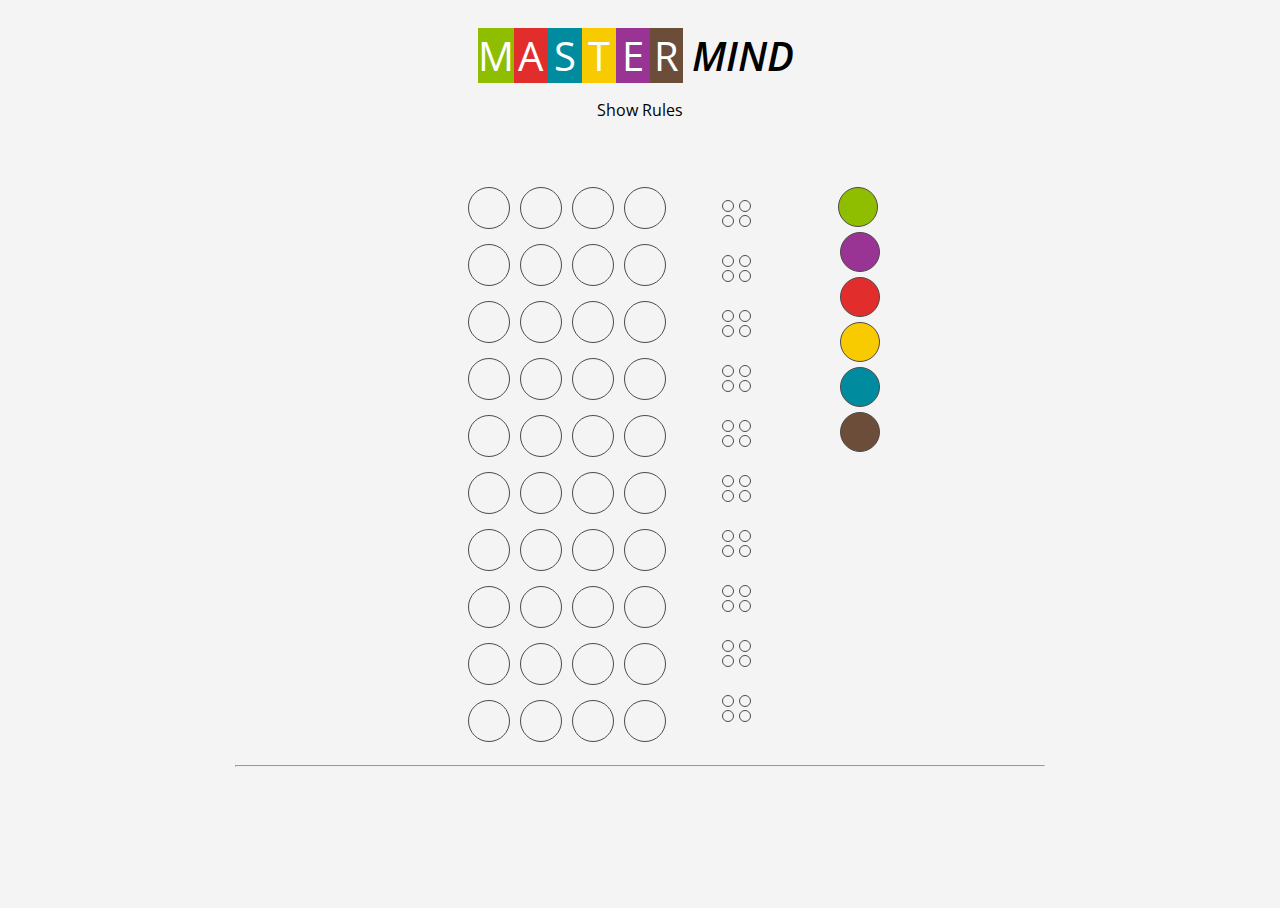
<file: Training/MasterMind/index.html>
<!DOCTYPE html>
<html>
    <head>
        <title>Master Mind</title> 
        <link href='https://fonts.googleapis.com/css?family=Open+Sans:400,400italic,800,800italic' rel='stylesheet' type='text/css'>
        <link rel="stylesheet" href="css/styles.css">      
        <script src="https://ajax.googleapis.com/ajax/libs/jquery/1.7.1/jquery.min.js" type="text/javascript"></script>

    </head>
    <body>
        
        <div class="wrapper">
            <header>
                <div class="master-container">
                  <div class="item1">M</div>
                  <div class="item2">A</div>
                  <div class="item3">S</div>
                  <div class="item4">T</div>
                  <div class="item5">E</div>
                  <div class="item6">R</div>
                  <div id="mind-head">MIND</div>
                </div>
              <p id="rules-show-btn" onclick="showRules()">Show Rules</p>
              <p id="rules-hide-btn" onclick="hideRules()">Hide Rules</p>
              <div id="instructions">
                Try to guess the pattern, in both order and color, within ten turns. After submitting a row, a small black peg is placed for each code peg from the guess which is correct in both color and position. A redish peg indicates the existence of a correct color code peg placed in the wrong position
              </div>
            </header>
            <div class="container-grid">
                
                <div class="container">
                    
                    <div id="guesses">               
                      <div class="guess">
                        <div class="socket"></div>
                        <div class="socket"></div>
                        <div class="socket"></div>
                        <div class="socket"></div>
                      </div>
                      <div class="guess">
                        <div class="socket"></div>
                        <div class="socket"></div>
                        <div class="socket"></div>
                        <div class="socket"></div>
                      </div>
                      <div class="guess">
                        <div class="socket"></div>
                        <div class="socket"></div>
                        <div class="socket"></div>
                        <div class="socket"></div>
                      </div>
                      <div class="guess">
                        <div class="socket"></div>
                        <div class="socket"></div>
                        <div class="socket"></div>
                        <div class="socket"></div>
                      </div>
                      <div class="guess">
                        <div class="socket"></div>
                        <div class="socket"></div>
                        <div class="socket"></div>
                        <div class="socket"></div>
                      </div>
                      <div class="guess">
                        <div class="socket"></div>
                        <div class="socket"></div>
                        <div class="socket"></div>
                        <div class="socket"></div>
                      </div>
                      <div class="guess">
                        <div class="socket"></div>
                        <div class="socket"></div>
                        <div class="socket"></div>
                        <div class="socket"></div>
                      </div>
                      <div class="guess" >
                        <div class="socket"></div>
                        <div class="socket"></div>
                        <div class="socket"></div>
                        <div class="socket"></div>
                        
                      </div>
                      <div class="guess">
                          <div class="socket"></div>
                          <div class="socket"></div>
                          <div class="socket"></div>
                          <div class="socket"></div>
                      </div>
                      <div class="guess">
                          <div class="socket"></div>
                          <div class="socket"></div>
                          <div class="socket"></div>
                          <div class="socket"></div>
                      </div>
                    </div>
                    <div id="hints">
                      <div class="hint">
                          <div class="row">
                            <div class="js-hint-socket socket"></div>
                            <div class="js-hint-socket socket"></div>
                          </div>
                          <div class="row">
                            <div class="js-hint-socket socket"></div>
                            <div class="js-hint-socket socket"></div>
                          </div>
                        </div>
                        <div class="hint">
                          <div class="row">
                            <div class="js-hint-socket socket"></div>
                            <div class="js-hint-socket socket"></div>
                          </div>
                          <div class="row">
                            <div class="js-hint-socket socket"></div>
                            <div class="js-hint-socket socket"></div>
                          </div>
                        </div>
                      <div class="hint">
                        <div class="row">
                          <div class="js-hint-socket socket"></div>
                          <div class="js-hint-socket socket"></div>
                        </div>
                        <div class="row">
                          <div class="js-hint-socket socket"></div>
                          <div class="js-hint-socket socket"></div>
                        </div>
                      </div>
                      <div class="hint">
                        <div class="row">
                          <div class="js-hint-socket socket"></div>
                          <div class="js-hint-socket socket"></div>
                        </div>
                        <div class="row">
                          <div class="js-hint-socket socket"></div>
                          <div class="js-hint-socket socket"></div>
                        </div>
                      </div>
                      <div class="hint">
                        <div class="row">
                          <div class="js-hint-socket socket"></div>
                          <div class="js-hint-socket socket"></div>
                        </div>
                        <div class="row">
                          <div class="js-hint-socket socket"></div>
                          <div class="js-hint-socket socket"></div>
                        </div>
                      </div>
                      <div class="hint">
                        <div class="row">
                          <div class="js-hint-socket socket"></div>
                          <div class="js-hint-socket socket"></div>
                        </div>
                        <div class="row">
                          <div class="js-hint-socket socket"></div>
                          <div class="js-hint-socket socket"></div>
                        </div>
                      </div>
                      <div class="hint">
                        <div class="row">
                          <div class="js-hint-socket socket"></div>
                          <div class="js-hint-socket socket"></div>
                        </div>
                        <div class="row">
                          <div class="js-hint-socket socket"></div>
                          <div class="js-hint-socket socket"></div>
                        </div>
                      </div>
                      <div class="hint">
                        <div class="row">
                          <div class="js-hint-socket socket"></div>
                          <div class="js-hint-socket socket"></div>
                        </div>
                        <div class="row">
                          <div class="js-hint-socket socket"></div>
                          <div class="js-hint-socket socket"></div>
                        </div>
                      </div>
                      <div class="hint">
                        <div class="row">
                          <div class="js-hint-socket socket"></div>
                          <div class="js-hint-socket socket"></div>
                        </div>
                        <div class="row">
                          <div class="js-hint-socket socket"></div>
                          <div class="js-hint-socket socket"></div>
                        </div>
                      </div>
                      <div class="hint">
                        <div class="row">
                          <div class="js-hint-socket socket"></div>
                          <div class="js-hint-socket socket"></div>
                        </div>
                        <div class="row">
                          <div class="js-hint-socket socket"></div>
                          <div class="js-hint-socket socket"></div>
                        </div>
                      </div>
                    </div>
                  </div>
                
                  
                  <div id="options" class="container flex">
                    <button value="1" id="green" class="option green"></button>
                    <button value="2" id="purple" class="option purple"></button>
                    <button value="3" id="red" class="option red"></button>
                    <button value="4" id="yellow" class="option yellow"></button>
                    <button value="5" id="blue" class="option blue"></button>
                    <button value="6" id="brown" class="option brown"></button>
                  </div>
                  
            </div>
            <hr>
          </div>
        
          <div id="modalOverlay">
            <div id="modalMessage">
              <button class="large primary">Play Again</button>
            </div>
          </div>
        
        
          <script src="js/main.js"></script>
        
          
    </body>
</html>
</file>
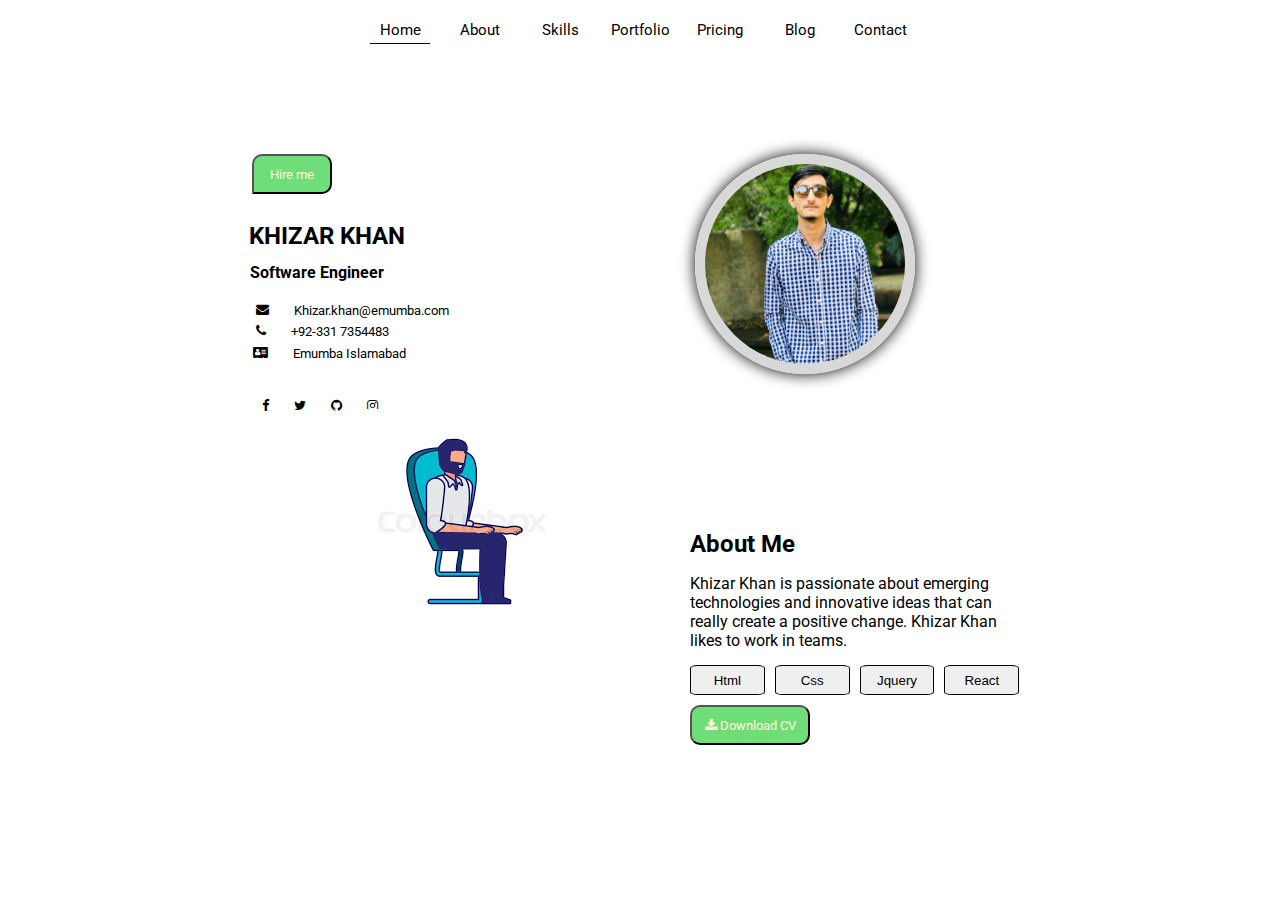
<file: Training/Day3task.html>
<!DOCTYPE html>
<html>
    <head>
        <title>Portfolio</title>
        <link href="https://fonts.googleapis.com/css2?family=Roboto&display=swap" rel="stylesheet">
        <link rel="stylesheet" href="https://stackpath.bootstrapcdn.com/font-awesome/4.7.0/css/font-awesome.min.css">
        <link rel="stylesheet" href="./Day3task.css">
    </head>
    <body>
        <div class="flex-container">
            <div class="nav-active">Home</div>
            <div>About</div>
            <div>Skills</div> 
            <div>Portfolio</div>
            <div>Pricing</div>  
            <div>Blog</div>
            <div>Contact</div>
        </div>
        
        <main>
            <div class="grid-container">
                <div class="content">
                    <div class="hire-button">
                        <button class="hire-btn" type="submit">Hire me </button>
                    </div>
                    <div class="name">
                        <h2>KHIZAR KHAN</h2>
                    </div>
                    <div class="designation">
                        <h4>Software Engineer</h4>
                    </div>
                    <div class="email flex">
                        <i class="fa fa-envelope"></i>
                        Khizar.khan@emumba.com
                    </div>
                    
                    <div class="phone flex">
                        <i class="fa fa-phone"></i>
                       +92-331 7354483
                    </div>
                    <div class="address flex">
                        <i class="fa fa-address-card"></i>
                        Emumba Islamabad
                    </div>
                    <div class="media flex">
                        <i class="fa fa-facebook-f"></i>
                        <i class="fa fa-twitter"></i>
                        <i class="fa fa-github"></i>
                        <i class="fa fa-instagram"></i>
                        
                    </div>
                   

                </div>
                <div class="picture">
                    <img src="./avatar.jpg" alt="">
                </div>

                <div class="avatar">
                
                    <img src="./image.png" alt="">
                    
                </div>

                <div class="about">
                    <div class="aboutme">
                        <h2>About Me</h2>
                    </div>

                    <div class="description">
                        Khizar Khan is passionate about emerging technologies and innovative ideas that can really create a positive change. Khizar Khan likes to work in teams.

                    <div class="skills">
                        <button class="skill-box">Html</button>
                        <button class="skill-box">Css</button>
                        <button class="skill-box">Jquery</button>
                        <button class="skill-box">React</button>
                    </div>
                    <div class="cv">
                        <button class="cv-btn"> <i class="fa fa-download" style="margin: 0px;"></i> Download CV</button>
                    </div>
                </div>
            </div>
        </main>
    </body>
</html>
</file>
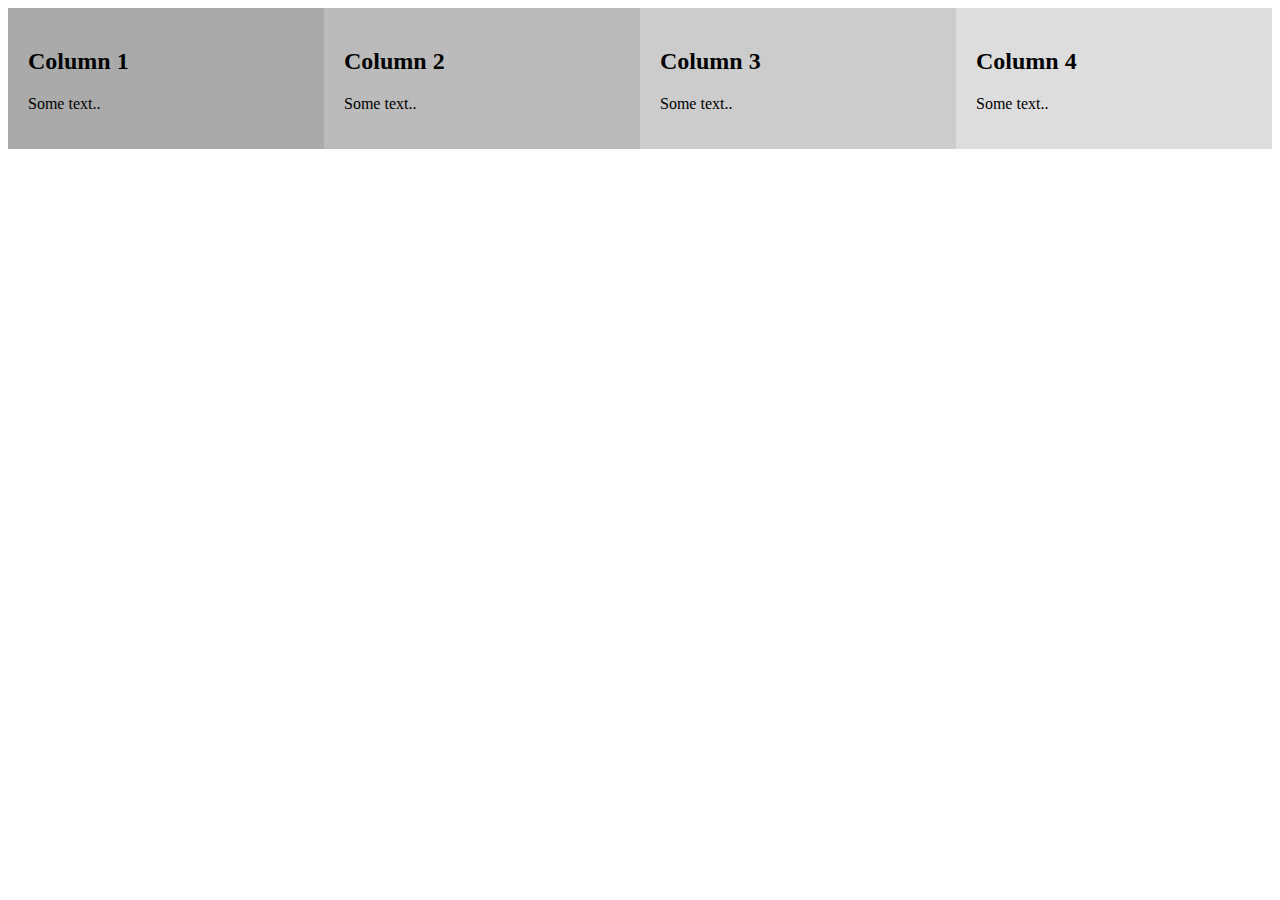
<file: Training/mediaQueries.html>
<!DOCTYPE html>
<html>
<head>
<meta name="viewport" content="width=device-width, initial-scale=1">
<style>


/* Create four equal columns that floats next to each other */
.column {
  float: left;
  width: 25%;
  padding: 20px;
  box-sizing: border-box;
}




/* On screens that are 992px wide or less, go from four columns to two columns */
@media screen and (max-width: 992px) {
  .column {
    width: 50%;
  }
}

/* On screens that are 600px wide or less, make the columns stack on top of each other instead of next to each other */
@media screen and (max-width: 600px) {
  .column {
    width: 100%;
  }
}
</style>
</head>
<body>



<div class="row">
  <div class="column" style="background-color:#aaa;">
    <h2>Column 1</h2>
    <p>Some text..</p>
  </div>
  
  <div class="column" style="background-color:#bbb;">
    <h2>Column 2</h2>
    <p>Some text..</p>
  </div>
  
  <div class="column" style="background-color:#ccc;">
    <h2>Column 3</h2>
    <p>Some text..</p>
  </div>
  
  <div class="column" style="background-color:#ddd;">
    <h2>Column 4</h2>
    <p>Some text..</p>
  </div>
</div>

</body>
</html>
</file>
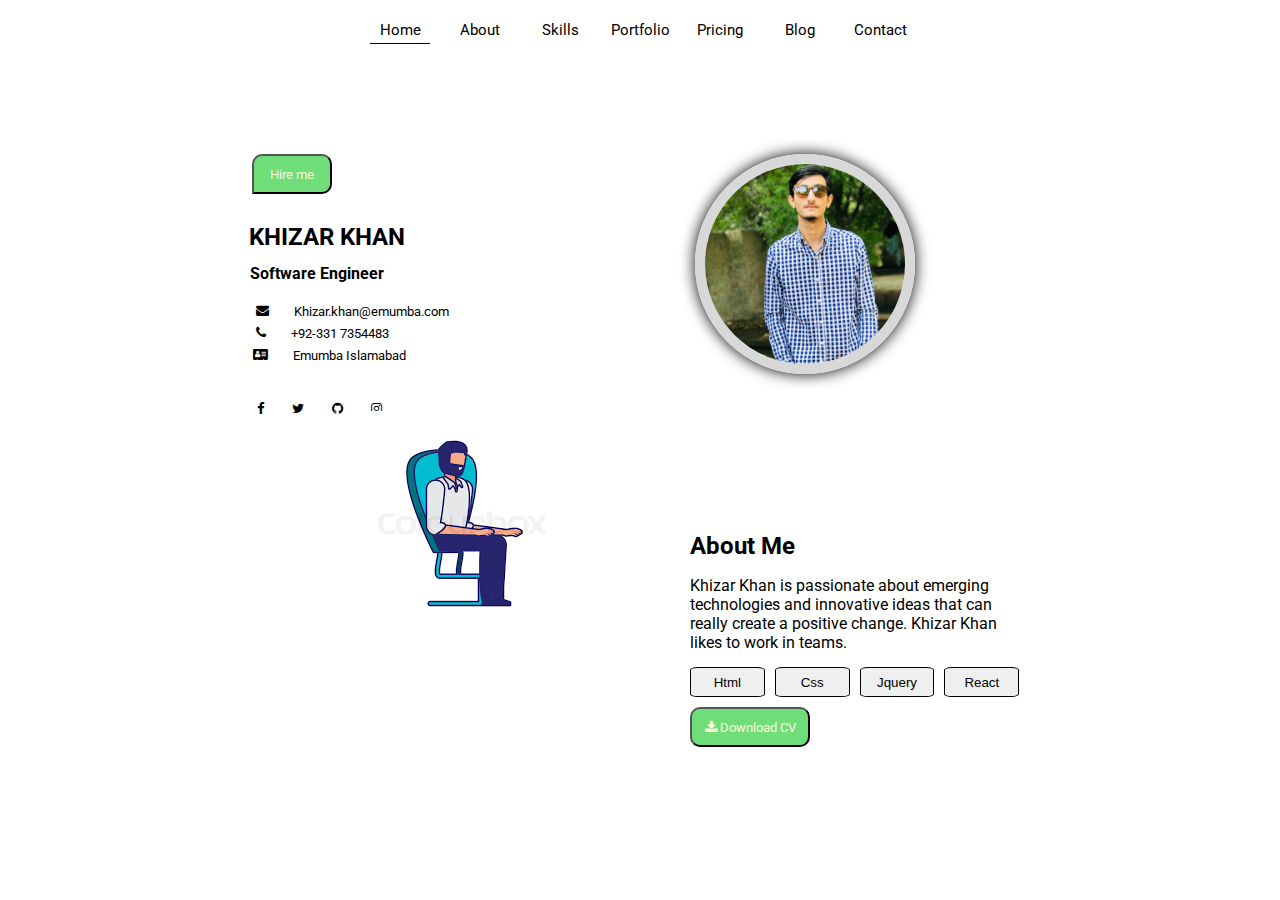
<file: Training/Day3Task/Day3task.html>
<!DOCTYPE html>
<html>
    <head>
        <title>Portfolio</title>
        <link href="https://fonts.googleapis.com/css2?family=Roboto&display=swap" rel="stylesheet">
        <link rel="stylesheet" href="https://stackpath.bootstrapcdn.com/font-awesome/4.7.0/css/font-awesome.min.css">
        <link rel="stylesheet" href="./styles/Day3task.css">
    </head>
    <body>
        <div class="flex-container">
            <div class="nav-active">Home</div>
            <div>About</div>
            <div>Skills</div> 
            <div>Portfolio</div>
            <div>Pricing</div>  
            <div>Blog</div>
            <div>Contact</div>
        </div>
        
        <main>
            <div class="grid-container">
                <div class="content">
                    <div class="hire-button">
                        <button class="hire-btn" type="submit">Hire me </button>
                    </div>
                    <div class="name">
                        <h2>KHIZAR KHAN</h2>
                    </div>
                    <div class="designation">
                        <h4>Software Engineer</h4>
                    </div>
                    <div class="email">
                        <i class="fa fa-envelope"></i>
                        Khizar.khan@emumba.com
                    </div>
                    
                    <div class="phone">
                        <i class="fa fa-phone"></i>
                       +92-331 7354483
                    </div>
                    <div class="address">
                        <i class="fa fa-address-card"></i>
                        Emumba Islamabad
                    </div>
                    <div id="media">
                        <i class="fa fa-facebook-f"></i>
                        <i class="fa fa-twitter"></i>
                        <i class="fa fa-github"></i>
                        <i class="fa fa-instagram"></i>
                        
                    </div>
                   

                </div>
                <div id="picture">
                    <img src="./assets/avatar.jpg" alt="">
                </div>

                <div id="avatar">
                
                    <img src="./assets/image.png" alt="">
                    
                </div>

                <div class="about">
                    <div class="aboutme">
                        <h2>About Me</h2>
                    </div>

                    <div class="description">
                        Khizar Khan is passionate about emerging technologies and innovative ideas that can really create a positive change. Khizar Khan likes to work in teams.

                    <div id="skills">
                        <button >Html</button>
                        <button >Css</button>
                        <button >Jquery</button>
                        <button >React</button>
                    </div>
                    <div class="cv">
                        <button class="cv-btn"> <i class="fa fa-download"></i> Download CV</button>
                    </div>
                </div>
            </div>
        </main>
    </body>
</html>
</file>
<file: Training/MasterMind/css/styles.css>
html,
body {
  height: 100%;
}

body{
  font-family: 'Open Sans', sans-serif;
  background-color: #f4f4f4;

}


.wrapper {
  width: 810px;
  margin: 0 auto;
}

header {
  padding-top: 20px;
  padding-bottom: 20px;
  text-align: center;
}



.container {
  width: 400px;
  margin: 0 auto;
}



.option,
.socket {
  display: inline-block;
  border-radius: 50%;
  border: 1px solid #4e4a4a;
  background-color: #f4f4f4;
}

#guesses {
  display: inline-block;
  background-color: #f4f4f4;
  border-radius: 3px 0 0 3px;
  padding: 15px 30px;
  font-size: 0;
}

.guess { margin-top: 15px; }

.option,
.code .socket,
.guess .socket {
  width: 40px;
  height: 40px;
  vertical-align: middle;
}

.code .socket + .socket,
.guess .socket + .socket { margin-left: 10px; }

.code {
  border-bottom: 2px solid #c7bf8d;
  padding-bottom: 15px;
}

.secret {
  color: #e3dcb5;
  text-align: center;
  line-height: 40px;
  font-weight: 800;
  font-size: 16px;
}



#hints {

  vertical-align: bottom;
  display: inline-block;
  padding: 22px;
  background-color: #f4f4f4;
  border-radius: 0 3px 3px 0;
  font-size: 0;
}

.hint {
  height: 40px;
}

.hint .row { height: 10px; }
.hint .row + .row { margin-top: 5px; }

.hint .socket {
  width: 10px;
  height: 10px;
}

.hint .socket + .socket { margin-left: 5px; }

.hint + .hint { margin-top: 15px; }
.hit { background-color: #000; }
.almost { background-color: rgb(255, 205, 205); }

#modalMessage {
  position: fixed;
  top: 50%;
  left: 50%;
  width: 40%;
  max-width: 630px;
  height: auto;
  z-index: 2000;
  opacity: 1;
  border-radius: 1px;
  padding: 15px 20px;
  text-align: center;
  transform: translateX(-50%) translateY(-50%);
}

#modalOverlay {
  position: fixed;
  width: 100%;
  height: 100%;
  visibility: hidden;
  top: 0;
  left: 0;
  z-index: 1000;
  opacity: 0;
  transition: all .3s ease;
}

#modalOverlay.hidden {
  visibility: hidden;
}

#modalOverlay.won {
  background-color: rgba(122, 124, 114, 0.5);
  visibility: visible;
  opacity: 1;
}

#modalOverlay.won #modalMessage {
  background-color: #00c653;
  border: 5px solid #fff;
}

#modalOverlay.lost {
  background-color: rgba(122, 124, 114, 0.5);;
  visibility: visible;
  opacity: 1;
}

#modalOverlay.lost #modalMessage {
  background-color: #db4445;
  border: 5px solid #fff;
}

#options {
  margin: 0 auto;
  padding: 20px 0;
  text-align: center;
  font-size: 0;
  text-align: left;
  margin-top: 10px;
}

#options button + button {
  margin-left: 2px;
  margin-top: 5px;
}

button {
  border: none;
  border-radius: 20px;
  font-size: 1em;
  font-weight: 800;
  padding: 5px 10px;
  color: #333;
  background-color: #fff;
  vertical-align: middle;
}

button.large {
  padding: 15px 20px;
}

button.primary {
  color: #000;
}

#delete {
  font-size: 21px;
  background-color: #aaa899;
}

#instructions {
  margin: auto;
  border: 1px solid #b3adad;
  display: none;
  width: 400px;
  vertical-align: top;
  padding: 5px;
  font-size: small;
}



.green, .item1 { background: #8FBE00; }
.red, .item2 { background: #E22D2D; }
.blue, .item3 { background: #008C9E; }
.yellow, .item4 { background: #F8CA00; }
.black  { background: #191919; }
.purple , .item5{ background: #993394; }
.brown, .item6 { background: #6b4d39; }
.white { background: #fff; }





#rules-hide-btn {
    display: none;
}

.container-grid{
    margin-left: 25%;
    height: 100%;
    width: 100%;
    display: grid;
    grid-template-areas: 
    "board ticks options"
    ;
    grid-template-columns: 2fr 1fr 1fr;
}

.flex {
    display: flex;
    flex-direction: column;
}

.master-container {
  margin-left: 30%;
  font-size: 40px;
  display: grid;
  width: 40%;
  grid-template-columns: 2fr 2fr 2fr 2fr 2fr 2fr 7fr;
  color: #ffffff;
  grid-template-areas: "M A S T E R MIND";
}

#mind-head {
  color: #000;
  font-weight: 600;
  font-style: oblique;
}
</file>
<file: Training/Day3task.css>
body{
    font-family: 'Roboto', sans-serif;
}
.flex-container {
    justify-content: center;
    display: flex;
    flex-wrap: nowrap;
}
.grid-container {
    margin-top: 50px;
    height: 100%;
    width: 100%;
    display: grid;
    grid-template-areas: 
    "information pciture right"
    "avatar about right";
    grid-template-columns: 3fr 2fr 1fr;
    grid-template-rows: 1fr 1fr;
    grid-gap: 5%;
}
.flex-container > div {
    width: 60px;
    margin: 10px;
    text-align: center;
    line-height: 25px;
    font-size: 15px;
}
.nav-active{
    border-bottom: 1px solid black;
    margin-left: 2px;
}
.avatar {
    grid-area: avatar;
    align-self: end;
    text-align: end;
    margin-bottom: 40px;
    
}
.picture {
    grid-area: pciture;
    margin-top: 50px;
    margin-left: 5px;
    
}
.about {
    grid-area: about;
    align-self: end;
    margin-bottom: 40px;
    margin-left: 50px;
    display: grid;
    gap: 2px;
    grid-template-rows: 50px 10px 20px 20px 20px;
    grid-template-areas: 
    "Aboutme" 
    "empty"
    "description"
    "skills"
    "download"
    ;

}

.aboutme{
    grid-area: Aboutme;
}
.description{
    grid-area: description;
    font-size: medium;

}
.cv {
    grid-area: download;
    margin-bottom: 5px;
}
.skills{
    margin-top: 15px;
    grid-area: skills;
    display: grid;
    
    grid-template-columns: repeat(auto-fill, minmax(60px, 1fr));
    grid-template-rows: 1fr;
    grid-gap: 10px;
    
}
.skill-box{
    border: 1px solid;
    height: 30px;
    border-radius: 10%;
    margin-bottom: 10px;
    
}
.picture > img {
    border-radius: 50%;
    margin-left: 50px;
    border: 10px solid rgb(216, 216, 216);
    box-shadow: 0 0 15px #000000;
    height: 200px;
    width: 200px;
}
.content {
    grid-area: information;
    text-align: center;
    margin-top: 50px;
    display: grid;
    gap: 2%;
    grid-template-rows: 19.2% 15.3% 15.3% 7.6% 7.6% 7.6% 7.6% 11.5% 7.6%;
    grid-template-areas: 
    "hire"
    "info"
    "subinfo"
    "empty"
    "email"
    "phone"
    "address"
    "empty1"
    "media"
    ;

}
.hire-button{
    grid-area: hire;
}
.hire-btn {
    background-color:#6fde79;
    height: 40px;
    width: 80px;
    padding: 5px;
    border-top-right-radius: 10px;
    border-top-left-radius: 10px;
    border-bottom-right-radius: 10px;
    color: cornsilk;
    font-family: 'Roboto';
}
.cv-btn {
    background-color:#6fde79;
    height: 40px;
    width: 120px;
    padding: 5px;
    border-top-right-radius: 10px;
    border-top-left-radius: 10px;
    border-bottom-right-radius: 10px;
    border-bottom-left-radius: 10px;
    color: cornsilk;
    font-family: 'Roboto';
}
.cv > i {
    margin: 0px;
}

.name {
    grid-area: info;
    margin-left: 70px;

}
.designation {
    grid-area: subinfo ;
}
.flex {
    display: flex;
    justify-self: center;
}
.email {
    font-size: small;
    grid-area: email;
    margin-left: 120px;
}
.phone {
    font-size: small;
    grid-area: phone;
    margin-left: 60px;
}
.address {
    font-size: small;
    grid-area: address;
    margin-left: 75px;
}
.media {
    font-size: small;
    grid-area: media;
    margin-left: 80px;
}
div > h4 {
    margin-left: 50px;
}
i{
    margin-right: 25px;
}


@media screen and (max-width: 772px) {
    .flex-container{
        flex-direction: column;
        align-items: center;
        justify-content: center;
    }
    .grid-container{
        grid-template-areas: 
        "pciture"
        "information"
        "about";
        grid-template-rows: 1fr 1fr 1fr;
        justify-self: center;
    }
    .picture{
        align-self: center;
        margin-left: 50px;
    
    }
    .about{
        align-self: center;
        margin-left: 120px;
    }
    .avatar{
        display: none;
    }
}
</file>
<file: Training/Day3Task/styles/Day3task.css>
body{
    font-family: 'Roboto', sans-serif;
}
.flex-container {
    justify-content: center;
    display: flex;
    flex-wrap: nowrap;
}
.grid-container {
    margin-top: 50px;
    height: 100%;
    width: 100%;
    display: grid;
    grid-template-areas: 
    "information pciture right"
    "avatar about right";
    grid-template-columns: 3fr 2fr 1fr;
    grid-template-rows: 1fr 1fr;
    grid-gap: 5%;
}
.flex-container > div {
    width: 60px;
    margin: 10px;
    text-align: center;
    line-height: 25px;
    font-size: 15px;
}
.nav-active{
    border-bottom: 1px solid black;
    margin-left: 2px;
}
#avatar {
    grid-area: avatar;
    align-self: end;
    text-align: end;
    margin-bottom: 40px;
    
}
#picture {
    grid-area: pciture;
    margin-top: 50px;
    margin-left: 5px;
    
}
.about {
    grid-area: about;
    align-self: end;
    margin-bottom: 40px;
    margin-left: 50px;
    display: grid;
    gap: 2px;
    grid-template-rows: 50px 10px 20px 20px 20px;
    grid-template-areas: 
    "Aboutme" 
    "empty"
    "description"
    "skills"
    "download"
    ;

}

.aboutme{
    grid-area: Aboutme;
}
.description{
    grid-area: description;
    font-size: medium;

}
.cv {
    grid-area: download;
    margin-bottom: 5px;
}
#skills{
    margin-top: 15px;
    grid-area: skills;
    display: grid;
    
    grid-template-columns: repeat(auto-fill, minmax(60px, 1fr));
    grid-template-rows: 1fr;
    grid-gap: 10px;
    
}
/* Nesting! */
#skills button {
    border: 1px solid;
    height: 30px;
    border-radius: 10%;
    margin-bottom: 10px;
}
/* Nesting */
#picture  img {
    border-radius: 50%;
    margin-left: 50px;
    border: 10px solid rgb(216, 216, 216);
    box-shadow: 0 0 15px #000000;
    height: 200px;
    width: 200px;
}

.content {
    grid-area: information;
    text-align: center;
    margin-top: 50px;
    display: grid;
    gap: 2%;
    grid-template-rows: 19.2% 15.3% 15.3% 7.6% 7.6% 7.6% 7.6% 11.5% 7.6%;
    grid-template-areas: 
    "hire"
    "info"
    "subinfo"
    "empty"
    "email"
    "phone"
    "address"
    "empty1"
    "media"
    ;

}
.content i {
    margin-right: 25px;
}
.hire-button{
    grid-area: hire;
}
.hire-btn {
    background-color:#6fde79;
    height: 40px;
    width: 80px;
    padding: 5px;
    border-top-right-radius: 10px;
    border-top-left-radius: 10px;
    border-bottom-right-radius: 10px;
    color: cornsilk;
    font-family: 'Roboto';
}
.cv-btn {
    background-color:#6fde79;
    height: 40px;
    width: 120px;
    padding: 5px;
    border-top-right-radius: 10px;
    border-top-left-radius: 10px;
    border-bottom-right-radius: 10px;
    border-bottom-left-radius: 10px;
    color: cornsilk;
    font-family: 'Roboto';
}



.name {
    grid-area: info;
    margin-left: 70px;

}
.designation {
    grid-area: subinfo ;
}
/* grouping! */
.email, .phone, .address , .media {
    display: flex;
    justify-self: center;
} 

.email {
    font-size: small;
    grid-area: email;
    margin-left: 120px;
}
.phone {
    font-size: small;
    grid-area: phone;
    margin-left: 60px;
}
.address {
    font-size: small;
    grid-area: address;
    margin-left: 75px;
}
#media {
    font-size: small;
    grid-area: media;
    margin-left: 80px;
}
/* nesting */
#media i {
    margin-right: 25px;
}
/* combinator */
div > h4 {
    margin-left: 50px;
}



@media screen and (max-width: 772px) {
    .flex-container{
        flex-direction: column;
        align-items: center;
        justify-content: center;
    }
    .grid-container{
        grid-template-areas: 
        "pciture"
        "information"
        "about";
        grid-template-rows: 1fr 1fr 1fr;
        justify-self: center;
    }
    #picture{
        align-self: center;
        margin-left: 50px;
    
    }
    .about{
        align-self: center;
        margin-left: 120px;
    }
    #avatar{
        display: none;
    }
}
</file>
